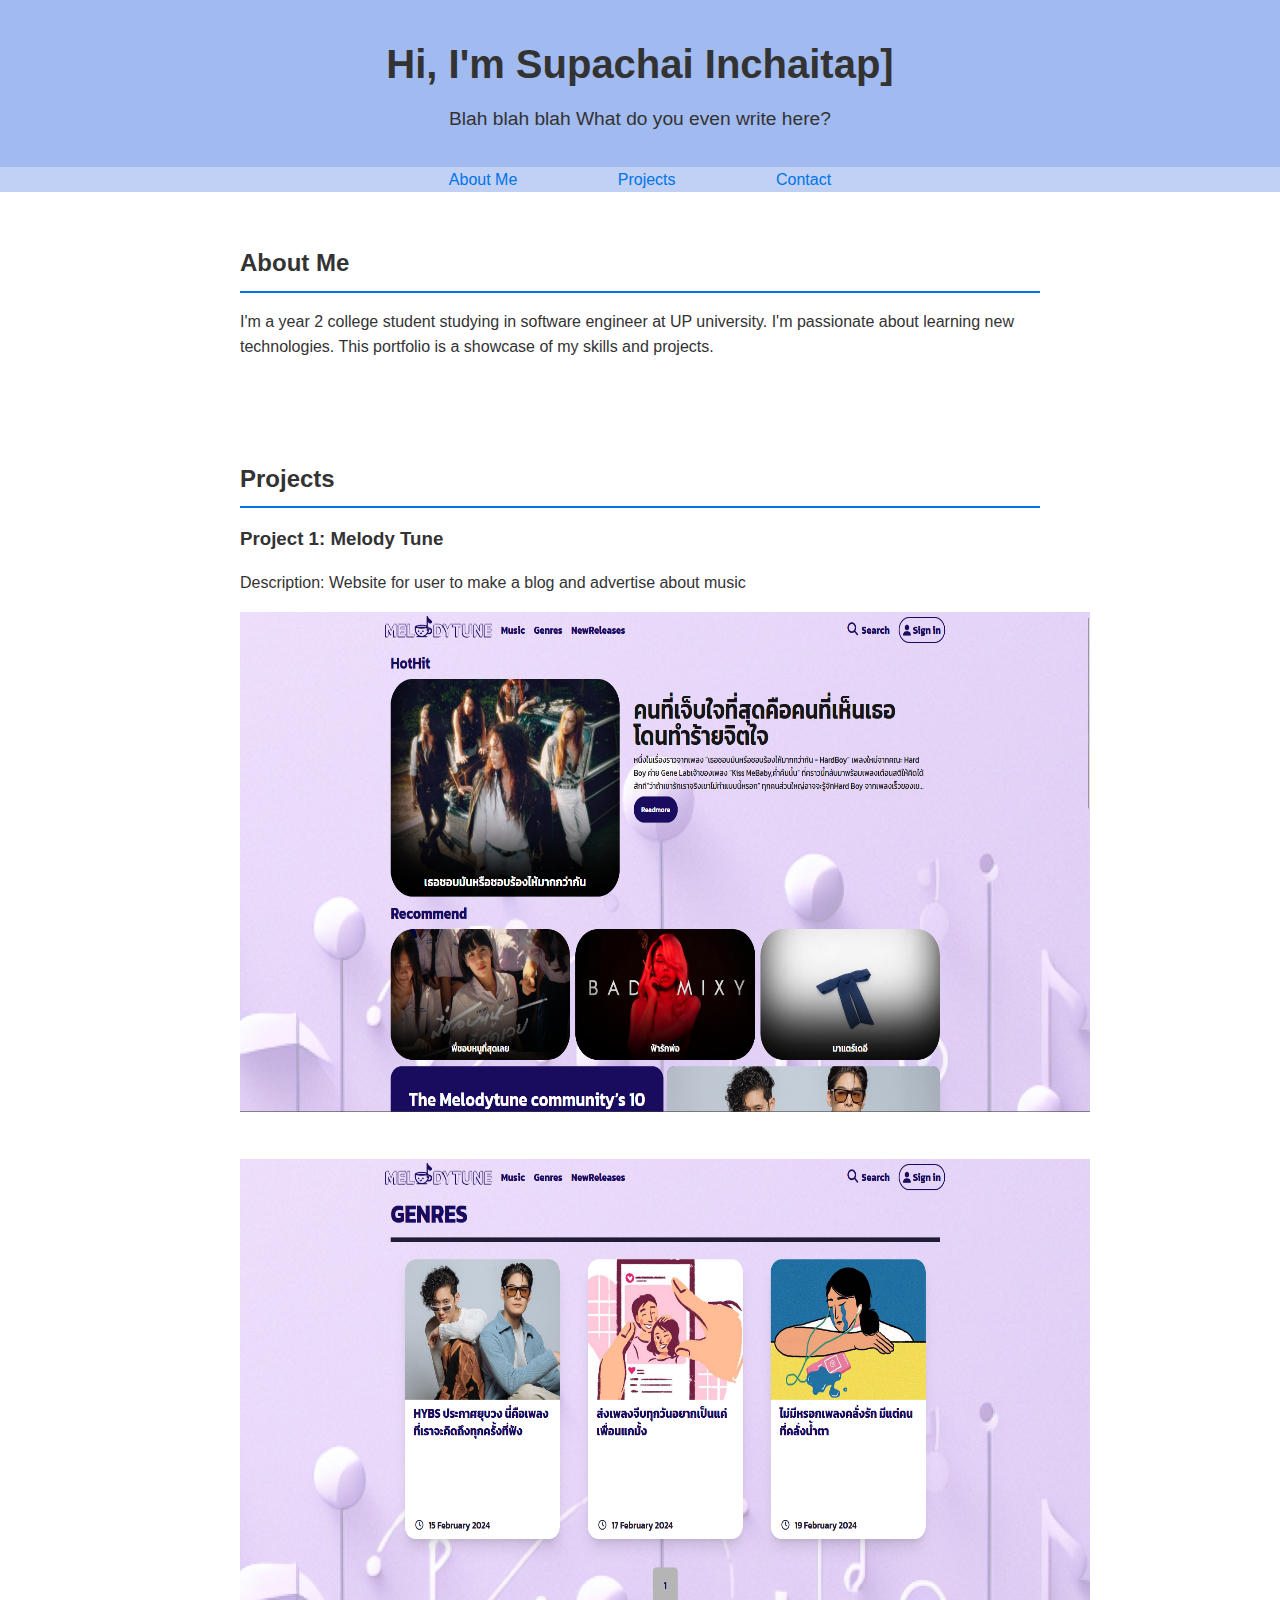
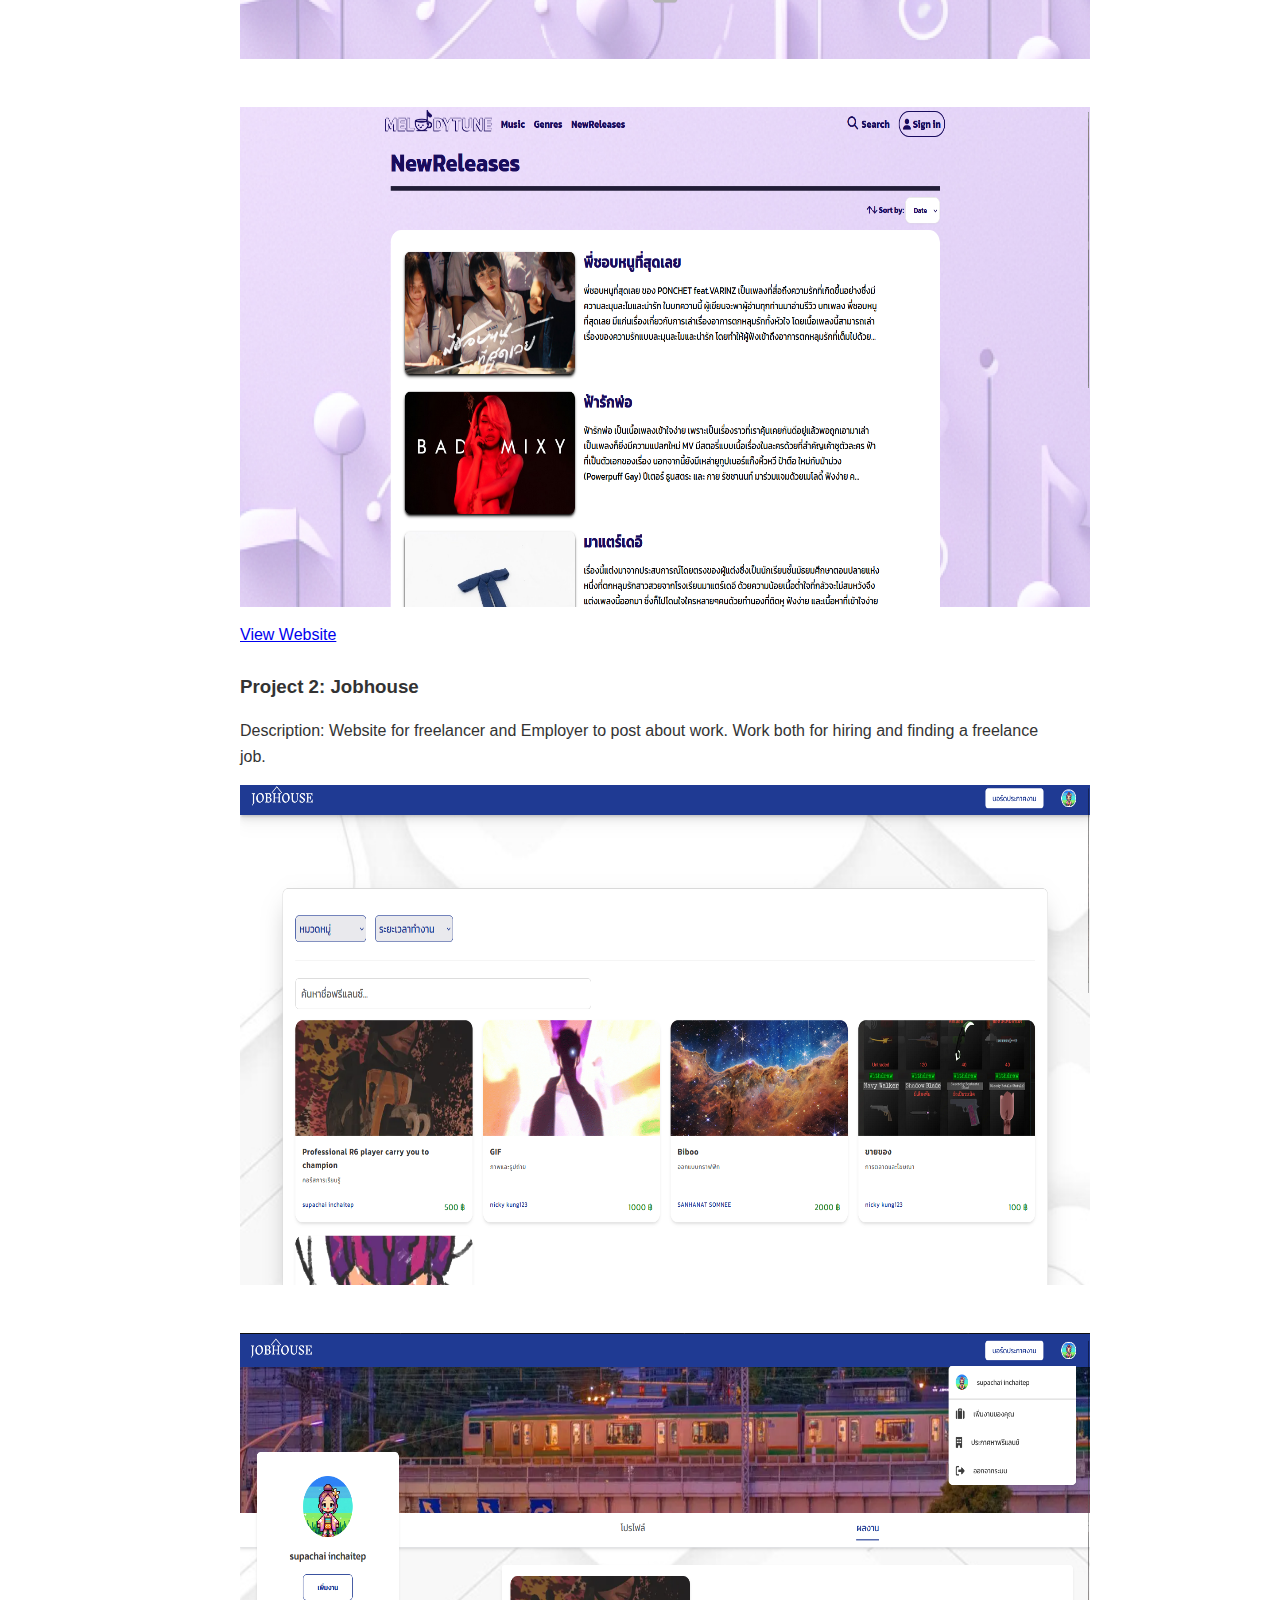
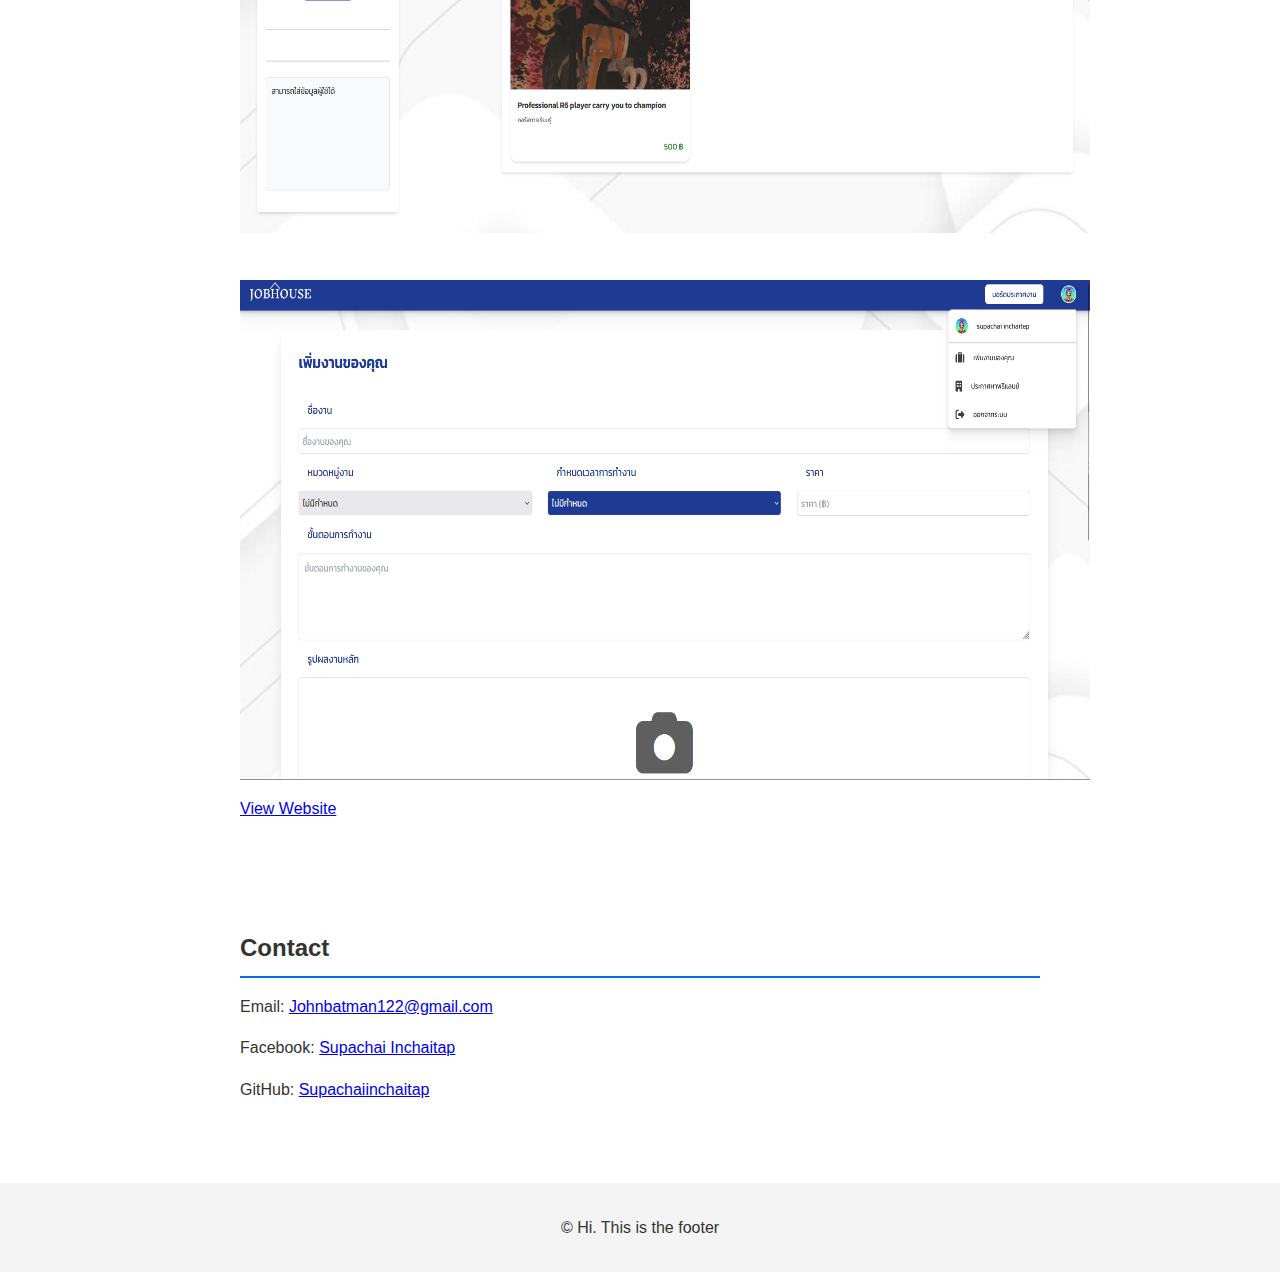
<file: index.html>
<!DOCTYPE html>
<html lang="en">
<head>
    <meta charset="UTF-8">
    <meta name="viewport" content="width=device-width, initial-scale=1.0">
    <title>My Portfolio</title>
    <link rel="stylesheet" href="style.css">
</head>
<body>
    <header>
        <h1>Hi, I'm Supachai Inchaitap]</h1>
        <p> Blah blah blah What do you even write here?</p>
    </header>

    <nav>
        <a href="#about">About Me</a>
        <a href="#projects">Projects</a>
        <a href="#contact">Contact</a>
    </nav>

    <section id="about">
        <h2>About Me</h2>
        <p>I'm a year 2 college student studying in software engineer at UP university. I'm passionate about learning new technologies. This portfolio is a showcase of my skills and projects.</p>
    </section>

    <section id="projects">
        <h2>Projects</h2>
        <div class="project">
            <h3>Project 1: Melody Tune</h3>
            <p>Description: Website for user to make a blog and advertise about music</p>
            <img src="pictures/M1.png" width="850" height="500" style="margin-bottom: 5%;">
            <img src="pictures/M2.png" width="850" height="500" style="margin-bottom: 5%;">
            <img src="pictures/M3.png" width="850" height="500" style="margin-bottom: 1%;">
            <a href="https://melodytune.vercel.app/" target="_blank">View Website</a>
        </div>
        <div class="project">
            <h3>Project 2: Jobhouse</h3>
            <p>Description: Website for freelancer and Employer to post about work. Work both for hiring and finding a freelance job.</p>
            <img src="pictures/J1.png" width="850" height="500" style="margin-bottom: 5%;">
            <img src="pictures/j2.png" width="850" height="500" style="margin-bottom: 5%;">
            <img src="pictures/J3.png" width="850" height="500" style="margin-bottom: 1%;">
            <a href="https://jobhouse-supabase.vercel.app/" target="_blank">View Website</a>
        </div>
    </section>

    <section id="contact">
        <h2>Contact</h2>
        <p>Email: <a href="mailto:johnbattman122@gmail.com">Johnbatman122@gmail.com</a></p>
        <p>Facebook: <a href="https://www.facebook.com/supachai.inchaitep/" target="_blank">Supachai Inchaitap</a></p>
        <p>GitHub: <a href="https://github.com/SupachaiInchaitap" target="_blank">Supachaiinchaitap</a></p>
    </section>

    <footer>
        <p>&copy; Hi. This is the footer</p>
    </footer>
</body>
</html>
</file>
<file: style.css>
body {
    font-family: Arial, sans-serif;
    line-height: 1.6;
    margin: 0;
    padding: 0;
    color: #333;
}

header {
    text-align: center;
    padding: 2rem;
    background-color: #a1baf0;
}

header h1 {
    font-size: 2.5rem;
    margin: 0;
}

header p {
    font-size: 1.2rem;
    margin: 0.5rem 0 0;
}

nav {
    text-align: center;
    background-color: #c1d1f5;
}

nav a {
    margin: 0 1rem;
    text-decoration: none;
    color: #0073e6;
    padding: 2rem;
}

nav a:hover {
    text-decoration: underline;
}

section {
    padding: 2rem;
    max-width: 800px;
    margin: 0 auto;
}

section h2 {
    border-bottom: 2px solid #0073e6;
    padding-bottom: 0.5rem;
    margin-bottom: 1rem;
}

.project {
    margin-bottom: 1.5rem;
}

.project h3 {
    margin: 0;
}

footer {
    text-align: center;
    padding: 1rem;
    background-color: #f4f4f4;
    margin-top: 2rem;
}
</file>
